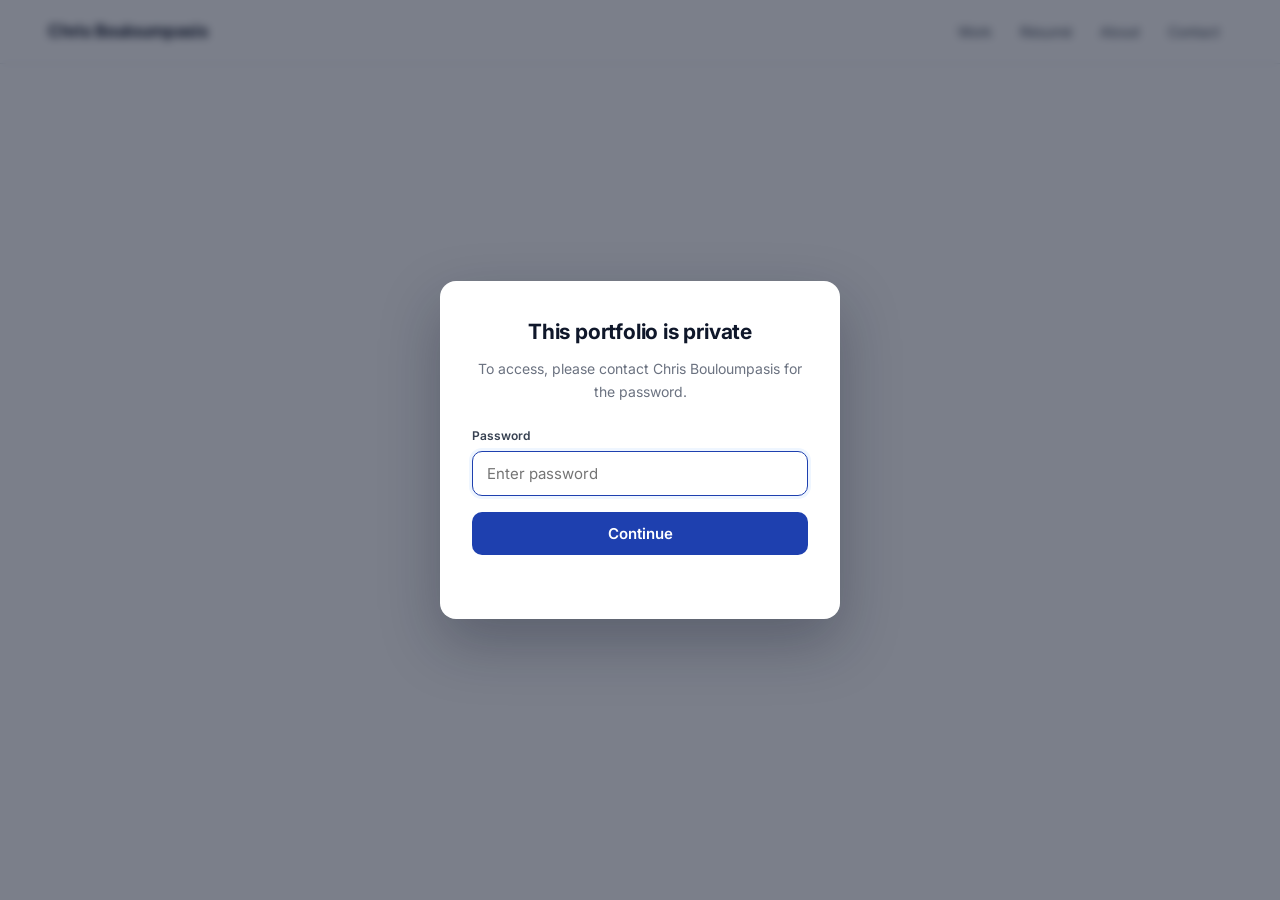
<file: index.html>
<!DOCTYPE html>
<html lang="en">
<head>
  <meta charset="UTF-8" />
  <meta name="viewport" content="width=device-width, initial-scale=1.0" />
  <link rel="icon" href="data:image/svg+xml,<svg xmlns='http://www.w3.org/2000/svg' viewBox='0 0 32 32'><rect width='32' height='32' rx='7' fill='%231E40AF'/><text x='16' y='23' font-size='20' fill='white' font-family='Georgia,serif' text-anchor='middle'>C</text></svg>" />
  <title>Chris Bouloumpasis — UX Research &amp; Insights</title>
  <meta name="description" content="Chris Bouloumpasis — Lead UX Researcher with 10+ years across agency research, consumer insights, and big-tech product UX. Mixed-methods research that shapes product decisions." />
  <meta property="og:title" content="Chris Bouloumpasis — Lead UX Researcher" />
  <meta property="og:description" content="Lead UX Researcher — a decade across agency research, consumer insights, and product UX, turning ambiguity into decisions teams act on." />
  <meta property="og:type" content="website" />
  <meta property="og:url" content="https://chrisbl2433.github.io" />
  <meta property="og:image" content="https://chrisbl2433.github.io/images/profile.jpg" />
  <link rel="preconnect" href="https://fonts.googleapis.com" />
  <link rel="preconnect" href="https://fonts.gstatic.com" crossorigin />
  <link href="https://fonts.googleapis.com/css2?family=Inter:wght@300;400;500;600;700;800&display=swap" rel="stylesheet" />
  <link rel="stylesheet" href="styles.css" />
</head>
<body data-gated="true">

  <!-- Case study password modal -->
  <div id="cs-modal" role="dialog" aria-modal="true" aria-labelledby="cs-modal-title">
    <div class="gate-card">
      <div class="gate-title" id="cs-modal-title">This portfolio is private</div>
      <div class="gate-body-text">To access, please contact Chris Bouloumpasis for the password.</div>
      <label for="pw-input">Password</label>
      <input type="password" id="pw-input" placeholder="Enter password" autocomplete="current-password" />
      <button id="pw-submit">Continue</button>
      <div class="gate-error" id="pw-error"></div>
    </div>
  </div>

  <!-- Top navigation -->
  <header class="topnav">
    <a class="topnav-name" href="index.html">Chris Bouloumpasis</a>
    <button class="nav-toggle" aria-label="Menu" aria-expanded="false"><span></span><span></span><span></span></button>
    <nav class="topnav-links">
      <a href="#work">Work</a>
      <a href="#resume">Résumé</a>
      <a href="#about">About</a>
      <a href="#contact">Contact</a>
    </nav>
  </header>

  <!-- Main -->
  <main>

    <!-- HERO -->
    <section id="hero">
      <div class="section-label">UX Research Portfolio</div>
      <h1>Turning ambiguity<br>into decisions.</h1>
      <p class="hero-intro">
        I'm a Lead UX Researcher with over a decade of experience — from consumer insights and market research for global brands (FMCG, finance, tech, and media), on both the client and agency side, to product UX research in big tech. That range means I match the method to the question and speak the language of business, design, and engineering alike.
        <br><br>
        I help product teams make their hardest calls with confidence: which problems are worth solving, what to build first, and when to change course. I work end-to-end across qualitative, quantitative, and mixed methods, increasingly with AI in the loop — and what sets the work apart is where it lands: not a report that gets filed, but a recommendation that redirects a roadmap, retires a weak bet, or unblocks a stalled launch.
      </p>
      <div class="hero-stats">
        <div class="hero-stat"><div class="n">10+ yrs</div><div class="l">in research</div></div>
        <div class="hero-stat"><div class="n">Qual + Quant</div><div class="l">mixed methods UXR, end-to-end</div></div>
        <div class="hero-stat"><div class="n">Agency + In-house</div><div class="l">consumer insights &amp; market research, global brands</div></div>
      </div>
      <div class="hero-chips">
        <span class="chip">Generative &amp; Foundational</span>
        <span class="chip">Evaluative &amp; Usability</span>
        <span class="chip">Survey Design &amp; Analysis</span>
        <span class="chip">Quantitative &amp; Statistics</span>
        <span class="chip">Mixed Methods</span>
        <span class="chip">Research Strategy &amp; Leadership</span>
      </div>
      <a class="cv-btn" href="Chris_Bouloumpasis_CV.pdf" download>Download CV (PDF)</a>
    </section>

    <!-- WORK -->
    <section id="work">
      <div class="section-label">Selected Work</div>
      <h2>Case Studies</h2>
      <div class="case-cards">

        <!-- Card 1 -->
        <a class="case-card" href="case-study-1.html">
          <div class="case-card-body">
            <div class="case-card-meta">2020</div>
            <div class="case-card-title">Worth Paying For</div>
            <p class="case-card-desc">A food-delivery marketplace wanted to launch a paid monthly subscription but had no defined value proposition. 0→1 multi-market research — qualitative discovery plus a KANO and price-sensitivity survey (n=300/market) — defined the benefit bundle, the price band, and the market-tiered launch sequence.</p>
            <div class="case-tags"><span class="case-tag">Generative Interviews</span><span class="case-tag">Ethnography</span><span class="case-tag">Concept Testing</span><span class="case-tag">KANO Survey</span><span class="case-tag">Multi-market</span></div>
          </div>
          <div class="case-card-illus">
            <svg viewBox="0 0 200 180" fill="none" xmlns="http://www.w3.org/2000/svg" aria-hidden="true">
              <text x="100" y="16" text-anchor="middle" font-size="8" fill="#9CA3AF" font-family="Inter,sans-serif">What drives subscription value</text>
              <text x="8" y="46" font-size="7" fill="#6B7280" font-family="Inter,sans-serif">Speed</text><rect x="58" y="36" width="130" height="16" rx="3" fill="#1E40AF"/>
              <text x="8" y="72" font-size="7" fill="#6B7280" font-family="Inter,sans-serif">No fees</text><rect x="58" y="62" width="120" height="16" rx="3" fill="#1E40AF"/>
              <text x="8" y="98" font-size="7" fill="#6B7280" font-family="Inter,sans-serif">Selection</text><rect x="58" y="88" width="90" height="16" rx="3" fill="#60A5FA"/>
              <text x="8" y="124" font-size="7" fill="#6B7280" font-family="Inter,sans-serif">Loyalty</text><rect x="58" y="114" width="64" height="16" rx="3" fill="#93C5FD"/>
              <text x="8" y="150" font-size="7" fill="#9CA3AF" font-family="Inter,sans-serif">Vouchers</text><rect x="58" y="140" width="30" height="16" rx="3" fill="#E5E7EB"/>
            </svg>
          </div>
          <div class="card-lock-badge" aria-label="Password protected"><svg width="13" height="13" viewBox="0 0 24 24" fill="none" xmlns="http://www.w3.org/2000/svg"><rect x="4.5" y="10.5" width="15" height="11" rx="2" fill="#6B7280"/><path d="M8 10.5V7a4 4 0 0 1 8 0v3.5" stroke="#6B7280" stroke-width="2.2" stroke-linecap="round"/><circle cx="12" cy="16" r="1.5" fill="#fff"/></svg></div>
        </a>

        <!-- Card 2 -->
        <a class="case-card" href="case-study-2.html">
          <div class="case-card-body">
            <div class="case-card-meta">2022</div>
            <div class="case-card-title">Launch-Ready</div>
            <p class="case-card-desc">I designed and single-handedly ran the usability programme that set the product-quality bar for a new spatial-computing platform — 2 rounds a month for 6 months, in-lab and remote. It shaped 4 new features, drove continuous UX/UI improvements, caught 3 launch blockers, and held back 2 features that weren't ready.</p>
            <div class="case-tags"><span class="case-tag">Moderated Usability Testing</span><span class="case-tag">Unmoderated Usability Testing</span><span class="case-tag">Feature Validation</span><span class="case-tag">Continuous Testing</span></div>
          </div>
          <div class="case-card-illus">
            <svg viewBox="0 0 200 180" fill="none" xmlns="http://www.w3.org/2000/svg" aria-hidden="true">
              <text x="100" y="16" text-anchor="middle" font-size="8" fill="#9CA3AF" font-family="Inter,sans-serif">Feature quality vs launch bar</text>
              <text x="100" y="36" text-anchor="middle" font-size="7" fill="#6B7280" font-family="Inter,sans-serif">4 shipped</text>
              <circle cx="45" cy="60" r="7" fill="#1E40AF"/>
              <circle cx="82" cy="72" r="7" fill="#1E40AF"/>
              <circle cx="120" cy="54" r="7" fill="#1E40AF"/>
              <circle cx="158" cy="68" r="7" fill="#1E40AF"/>
              <line x1="18" y1="100" x2="186" y2="100" stroke="#1E40AF" stroke-width="1.5" stroke-dasharray="4 3"/>
              <text x="184" y="113" text-anchor="end" font-size="6.5" fill="#1E40AF" font-family="Inter,sans-serif">launch bar</text>
              <circle cx="85" cy="134" r="7" fill="#FCA5A5"/>
              <circle cx="125" cy="142" r="7" fill="#FCA5A5"/>
              <text x="105" y="166" text-anchor="middle" font-size="7" fill="#B91C1C" font-family="Inter,sans-serif">2 blocked</text>
            </svg>
          </div>
          <div class="card-lock-badge" aria-label="Password protected"><svg width="13" height="13" viewBox="0 0 24 24" fill="none" xmlns="http://www.w3.org/2000/svg"><rect x="4.5" y="10.5" width="15" height="11" rx="2" fill="#6B7280"/><path d="M8 10.5V7a4 4 0 0 1 8 0v3.5" stroke="#6B7280" stroke-width="2.2" stroke-linecap="round"/><circle cx="12" cy="16" r="1.5" fill="#fff"/></svg></div>
        </a>

        <!-- Card 3 -->
        <a class="case-card" href="case-study-3.html">
          <div class="case-card-body">
            <div class="case-card-meta">2018</div>
            <div class="case-card-title">Beyond Banking</div>
            <p class="case-card-desc">A banking app wanted to expand from everyday banking into investing — a new pillar. I led the 0→1 research end-to-end: generative discovery, concept testing, pre-production usability, and a post-launch app-review monitoring loop — prioritising the roadmap around confidence, guidance, and transparency.</p>
            <div class="case-tags"><span class="case-tag">Generative Interviews</span><span class="case-tag">Diary Study</span><span class="case-tag">Concept Testing</span><span class="case-tag">Usability Testing</span><span class="case-tag">0→1 Strategy</span></div>
          </div>
          <div class="case-card-illus">
            <svg viewBox="0 0 200 180" fill="none" xmlns="http://www.w3.org/2000/svg" aria-hidden="true">
              <text x="100" y="18" text-anchor="middle" font-size="8" fill="#9CA3AF" font-family="Inter,sans-serif">0→1 research loop</text>
              <rect x="16" y="36" width="76" height="28" rx="6" fill="#EFF6FF" stroke="#BFDBFE"/><text x="54" y="54" text-anchor="middle" font-size="7.5" fill="#1E3A8A" font-weight="600" font-family="Inter,sans-serif">Discover</text>
              <rect x="108" y="36" width="76" height="28" rx="6" fill="#EFF6FF" stroke="#BFDBFE"/><text x="146" y="54" text-anchor="middle" font-size="7.5" fill="#1E3A8A" font-weight="600" font-family="Inter,sans-serif">Concept</text>
              <rect x="108" y="112" width="76" height="28" rx="6" fill="#EFF6FF" stroke="#BFDBFE"/><text x="146" y="130" text-anchor="middle" font-size="7.5" fill="#1E3A8A" font-weight="600" font-family="Inter,sans-serif">Usability</text>
              <rect x="16" y="112" width="76" height="28" rx="6" fill="#1E40AF"/><text x="54" y="130" text-anchor="middle" font-size="7.5" fill="#fff" font-weight="600" font-family="Inter,sans-serif">Monitor</text>
              <path d="M92 50 L104 50" stroke="#BFDBFE" stroke-width="2"/><path d="M101 47 L105 50 L101 53" stroke="#BFDBFE" stroke-width="2" fill="none"/>
              <path d="M146 64 L146 108" stroke="#BFDBFE" stroke-width="2"/><path d="M143 105 L146 109 L149 105" stroke="#BFDBFE" stroke-width="2" fill="none"/>
              <path d="M108 126 L96 126" stroke="#BFDBFE" stroke-width="2"/><path d="M99 123 L95 126 L99 129" stroke="#BFDBFE" stroke-width="2" fill="none"/>
              <path d="M54 112 L54 68" stroke="#BFDBFE" stroke-width="2"/><path d="M51 71 L54 67 L57 71" stroke="#BFDBFE" stroke-width="2" fill="none"/>
            </svg>
          </div>
          <div class="card-lock-badge" aria-label="Password protected"><svg width="13" height="13" viewBox="0 0 24 24" fill="none" xmlns="http://www.w3.org/2000/svg"><rect x="4.5" y="10.5" width="15" height="11" rx="2" fill="#6B7280"/><path d="M8 10.5V7a4 4 0 0 1 8 0v3.5" stroke="#6B7280" stroke-width="2.2" stroke-linecap="round"/><circle cx="12" cy="16" r="1.5" fill="#fff"/></svg></div>
        </a>

        <!-- Card 4 -->
        <a class="case-card" href="case-study-4.html">
          <div class="case-card-body">
            <div class="case-card-meta">2026</div>
            <div class="case-card-title">Pioneering AI in Research</div>
            <p class="case-card-desc">I build AI into my research work — AI-assisted support for live sessions, stronger research planning before fieldwork starts, early-stage concept testing, and faster synthesis. Built to augment researchers, not replace them, with rigour intact.</p>
            <div class="case-tags"><span class="case-tag">AI-Assisted Research</span><span class="case-tag">Research Planning Support</span><span class="case-tag">Concept Pressure-Testing</span><span class="case-tag">LLM-Assisted Synthesis</span></div>
          </div>
          <div class="case-card-illus">
            <svg viewBox="0 0 200 180" fill="none" xmlns="http://www.w3.org/2000/svg" aria-hidden="true">
              <text x="100" y="16" text-anchor="middle" font-size="8" fill="#9CA3AF" font-family="Inter,sans-serif">AI-assisted research</text>
              <line x1="100" y1="95" x2="42" y2="47" stroke="#BFDBFE" stroke-width="2"/>
              <line x1="100" y1="95" x2="158" y2="47" stroke="#BFDBFE" stroke-width="2"/>
              <line x1="100" y1="95" x2="42" y2="143" stroke="#BFDBFE" stroke-width="2"/>
              <line x1="100" y1="95" x2="158" y2="143" stroke="#BFDBFE" stroke-width="2"/>
              <rect x="10" y="36" width="64" height="22" rx="6" fill="#EFF6FF" stroke="#BFDBFE"/><text x="42" y="50" text-anchor="middle" font-size="6.5" fill="#1E3A8A" font-weight="600" font-family="Inter,sans-serif">Live sessions</text>
              <rect x="126" y="36" width="64" height="22" rx="6" fill="#EFF6FF" stroke="#BFDBFE"/><text x="158" y="50" text-anchor="middle" font-size="6.5" fill="#1E3A8A" font-weight="600" font-family="Inter,sans-serif">Planning</text>
              <rect x="10" y="132" width="64" height="22" rx="6" fill="#EFF6FF" stroke="#BFDBFE"/><text x="42" y="146" text-anchor="middle" font-size="6.5" fill="#1E3A8A" font-weight="600" font-family="Inter,sans-serif">Concept test</text>
              <rect x="126" y="132" width="64" height="22" rx="6" fill="#EFF6FF" stroke="#BFDBFE"/><text x="158" y="146" text-anchor="middle" font-size="6.5" fill="#1E3A8A" font-weight="600" font-family="Inter,sans-serif">Synthesis</text>
              <circle cx="100" cy="95" r="22" fill="#1E40AF"/><text x="100" y="99" text-anchor="middle" font-size="10" fill="#fff" font-weight="600" font-family="Inter,sans-serif">AI</text>
            </svg>
          </div>
          <div class="card-lock-badge" aria-label="Password protected"><svg width="13" height="13" viewBox="0 0 24 24" fill="none" xmlns="http://www.w3.org/2000/svg"><rect x="4.5" y="10.5" width="15" height="11" rx="2" fill="#6B7280"/><path d="M8 10.5V7a4 4 0 0 1 8 0v3.5" stroke="#6B7280" stroke-width="2.2" stroke-linecap="round"/><circle cx="12" cy="16" r="1.5" fill="#fff"/></svg></div>
        </a>

        <!-- Card 5 -->
        <a class="case-card" href="case-study-5.html">
          <div class="case-card-body">
            <div class="case-card-meta">2021</div>
            <div class="case-card-title">Research That Compounds</div>
            <p class="case-card-desc">Research was being commissioned faster than it could be reused. I built the research operating system — a searchable source of truth for 23 studies across 12 markets, a peer-review quality bar, and org-wide self-serve templates — turning one-off studies into compounding, reusable knowledge.</p>
            <div class="case-tags"><span class="case-tag">Research Repository</span><span class="case-tag">Peer-Review Programme</span><span class="case-tag">Democratisation</span><span class="case-tag">Research Ops</span></div>
          </div>
          <div class="case-card-illus">
            <svg viewBox="0 0 200 180" fill="none" xmlns="http://www.w3.org/2000/svg" aria-hidden="true">
              <text x="100" y="16" text-anchor="middle" font-size="8" fill="#9CA3AF" font-family="Inter,sans-serif">Insight that compounds</text>
              <line x1="24" y1="150" x2="188" y2="150" stroke="#D1D5DB" stroke-width="1"/>
              <line x1="24" y1="28" x2="24" y2="150" stroke="#D1D5DB" stroke-width="1"/>
              <path d="M24 142 Q 120 138 186 40" stroke="#1E40AF" stroke-width="2.5" fill="none"/>
              <path d="M24 142 L186 118" stroke="#9CA3AF" stroke-width="1.5" stroke-dasharray="4 3"/>
              <text x="150" y="44" font-size="7" fill="#1E40AF" font-weight="600" font-family="Inter,sans-serif">reused</text>
              <text x="150" y="112" font-size="7" fill="#9CA3AF" font-family="Inter,sans-serif">one-off</text>
              <text x="105" y="168" text-anchor="middle" font-size="7" fill="#9CA3AF" font-family="Inter,sans-serif">time →</text>
            </svg>
          </div>
          <div class="card-lock-badge" aria-label="Password protected"><svg width="13" height="13" viewBox="0 0 24 24" fill="none" xmlns="http://www.w3.org/2000/svg"><rect x="4.5" y="10.5" width="15" height="11" rx="2" fill="#6B7280"/><path d="M8 10.5V7a4 4 0 0 1 8 0v3.5" stroke="#6B7280" stroke-width="2.2" stroke-linecap="round"/><circle cx="12" cy="16" r="1.5" fill="#fff"/></svg></div>
        </a>

      </div>
      <p class="disclaimer">Note: These case studies are illustrative. My methods, approach, and expertise are real, but the specific projects, companies, data, and figures shown are anonymised, simplified, or hypothetical, and should not be read as verified accounts of specific engagements.</p>
    </section>

    <!-- RÉSUMÉ -->
    <section id="resume">
      <div class="section-label">Résumé</div>
      <h2>Experience &amp; Skills</h2>

      <div class="resume-section">
        <div class="resume-section-title">Professional Summary</div>
        <p style="margin-top:0; font-size:15.5px;">Lead UX Researcher with 10+ years of experience, delivering end-to-end research for complex consumer products, including AI-driven and global digital services. Deep expertise in mixed methods, from lab-based and remote usability testing to discovery interviews and large-scale quantitative programmes. As a research lead I set quality bars, build research programmes and infrastructure, and mentor researchers — and I'm a trusted strategic partner to Product and Design leadership, translating user insight into evidence-based product decisions.</p>
      </div>

      <div class="resume-section">
        <div class="resume-section-title">Professional Experience</div>

        <div class="resume-item">
          <div class="resume-item-header"><span class="resume-item-title">Meta — Senior UX Researcher</span><span class="resume-item-date">Nov 2021 – Present · London, UK</span></div>
          <ul class="resume-bullets">
            <li><strong>Lead end-to-end research</strong> across complex, global consumer products including AI-driven experiences, partnering with Product and Design leadership to shape product and strategy.</li>
            <li><strong>Act as a strategic research partner</strong>, translating user research into roadmap strategy and go/no-go decisions and serving as a trusted research voice in cross-functional planning forums.</li>
            <li><strong>Drive measurable impact</strong>, synthesising qualitative findings with behavioural analytics alongside Data Science and contributing to a measurable uplift in product adoption.</li>
            <li><strong>Pioneer AI-native research</strong>, building AI-assisted workflows and agents that accelerate synthesis and raise insight speed and quality — recognised as a leading AI-native researcher.</li>
            <li><strong>Mentor junior researchers</strong> and embed methodological best practice across the research community.</li>
          </ul>
        </div>

        <div class="resume-item">
          <div class="resume-item-header"><span class="resume-item-title">Deliveroo — Consumer Insights &amp; User Researcher</span><span class="resume-item-date">Sep 2019 – Oct 2021 · London, UK</span></div>
          <ul class="resume-bullets">
            <li><strong>Owned mixed-methods research across 12 international markets</strong> into customer discovery and decision-making on a multi-sided marketplace, informing localised product and UX changes that improved conversion.</li>
            <li><strong>Partnered with Product, Marketing &amp; Operations</strong> to assess and prioritise research demand across competing needs in a fast-moving environment.</li>
            <li><strong>Managed external agencies and directed global fieldwork</strong> across concurrent multi-market projects, maintaining quality, pace, and scope under tight timelines.</li>
          </ul>
        </div>

        <div class="resume-item">
          <div class="resume-item-header"><span class="resume-item-title">MetrixLab UK (Toluna) — Associate Research Director</span><span class="resume-item-date">Aug 2013 – Sep 2019 · London, UK</span></div>
          <ul class="resume-bullets">
            <li><strong>Designed and executed 100+ large-scale studies</strong> across advertising effectiveness, brand health tracking, and product testing for global FMCG brands (Unilever, Heineken, Nestlé, Google).</li>
            <li><strong>Researched 50+ brands</strong> to deepen user understanding and improve decision-making across marketing strategy, product innovation, and advertising.</li>
            <li><strong>Line-managed a team of 4</strong> with full P&amp;L accountability, fostering methodological excellence and customer-first thinking.</li>
          </ul>
        </div>
      </div>

      <div class="resume-section">
        <div class="resume-section-title">AI</div>
        <div class="skill-tags">
          <span class="skill-tag">LLMs (Claude, Gemini, ChatGPT)</span><span class="skill-tag">LLM-accelerated Synthesis</span><span class="skill-tag">Agentic Evaluation</span><span class="skill-tag">AI Research Co-pilots</span><span class="skill-tag">Research Agents &amp; Tooling</span><span class="skill-tag">Prompt Engineering</span><span class="skill-tag">AI-assisted Analysis</span>
        </div>
      </div>

      <div class="resume-section">
        <div class="resume-section-title">Tools</div>
        <div class="skill-tags">
          <span class="skill-tag">Figma</span><span class="skill-tag">Miro</span><span class="skill-tag">UserTesting</span><span class="skill-tag">Dscout</span><span class="skill-tag">Maze</span><span class="skill-tag">Lookback</span><span class="skill-tag">Qualtrics</span><span class="skill-tag">SurveyMonkey</span><span class="skill-tag">SPSS</span><span class="skill-tag">Looker</span><span class="skill-tag">SQL</span><span class="skill-tag">Python (in progress)</span><span class="skill-tag">Google Workspace</span>
        </div>
      </div>

      <div class="resume-section">
        <div class="resume-section-title">Research Methods</div>
        <div class="skill-tags">
          <span class="skill-tag">End-to-end Study Design</span><span class="skill-tag">Usability Testing (moderated &amp; unmoderated)</span><span class="skill-tag">Iterative Prototype Testing</span><span class="skill-tag">Discovery Interviews</span><span class="skill-tag">Survey Design</span><span class="skill-tag">Diary Studies</span><span class="skill-tag">Ethnography</span><span class="skill-tag">Concept Testing</span><span class="skill-tag">Statistical Analysis</span><span class="skill-tag">Sample Sizing</span><span class="skill-tag">Participant Recruiting &amp; Screening</span><span class="skill-tag">Reporting &amp; Synthesis</span>
        </div>
      </div>

      <div class="resume-section">
        <div class="resume-section-title">Education</div>
        <div class="resume-item">
          <div class="resume-item-header"><span class="resume-item-title">MSc Marketing Research (Strategy)</span><span class="resume-item-date">2012 – 2013</span></div>
          <div class="resume-item-sub">Tilburg University, Netherlands</div>
        </div>
        <div class="resume-item">
          <div class="resume-item-header"><span class="resume-item-title">BSc Marketing &amp; Communication</span><span class="resume-item-date">2005 – 2011</span></div>
          <div class="resume-item-sub">Athens University of Economics and Business, Greece</div>
        </div>
      </div>

      <div class="resume-section">
        <div class="resume-section-title">Personal Interests</div>
        <div class="skill-tags">
          <span class="skill-tag">Personal Finance &amp; Investing</span><span class="skill-tag">Generative AI</span>
        </div>
      </div>
    </section>

    <!-- ABOUT -->
    <section id="about">
      <div class="section-label">About</div>
      <div class="about-grid">
        <div>
          <h2>About me</h2>
          <p>I'm a Lead UX Researcher with over a decade of experience. My foundation is understanding people: what they need, how they behave, and how they relate to the technology around them. I pair deep qualitative and behavioural insight with rigorous quantitative methods, giving teams both the understanding and the confidence to act.</p>
          <p>The part that matters most to me is impact. I use research as a strategic lever to help teams decide what to build, when to ship, when to stop, and where to invest. I match the method to the level of ambiguity, I know when research adds the most value, and I treat storytelling as part of the craft. I also build AI into the research workflow to raise the speed and quality of insight, without compromising rigour.</p>
          <p>Across every domain, my aim is the same: to make research consequential. My work has informed product direction and strategy, sharpened UI and UX decisions, and helped teams make better products by grounding them in real user evidence. I work as a strategic partner rather than a service function, close to where decisions get made, not just where data gets gathered.</p>
        </div>
        <div>
          <img class="about-photo" src="images/profile.jpg" alt="Chris Bouloumpasis" />
        </div>
      </div>
    </section>

    <!-- CONTACT -->
    <section id="contact">
      <div class="section-label">Contact</div>
      <h2>Get in touch</h2>
      <div class="contact-card">
        <p>I'm always happy to connect with product teams, researchers, and people thinking carefully about how research can shape better products.</p>
        <a class="contact-link" href="mailto:c.bouloumpasis@hotmail.com"><div class="contact-link-icon">✉️</div>c.bouloumpasis@hotmail.com</a>
        <a class="contact-link" href="https://www.linkedin.com/in/chris-bouloumpasis-15271053/" target="_blank" rel="noopener"><div class="contact-link-icon">💼</div>LinkedIn</a>
        <div class="contact-link"><div class="contact-link-icon">📍</div>London, UK</div>
        <a class="contact-link" href="Chris_Bouloumpasis_CV.pdf" download><div class="contact-link-icon">📄</div>Download CV (PDF)</a>
      </div>
    </section>

  </main>

  <script src="script.js"></script>
</body>
</html>
</file>
<file: styles.css>
/* =========================================================
   Portfolio — minimal editorial redesign
   Top navigation · centered content · all-sans (Inter)
   Primary: #1E40AF (dark blue) with tint ladder
   ========================================================= */

:root {
  --indigo:        #1E40AF;   /* dark blue (primary) */
  --indigo-600:    #1E3A8A;   /* darker blue (hover) */
  --indigo-400:    #60A5FA;
  --indigo-300:    #93C5FD;
  --indigo-200:    #BFDBFE;
  --indigo-50:     #EFF6FF;
  --indigo-ink:    #1E3A8A;

  --ink:           #0F172A;
  --body:          #374151;
  --muted:         #6B7280;
  --faint:         #9CA3AF;
  --line:          #E5E7EB;
  --line-soft:     #F3F4F6;
  --bg:            #FFFFFF;
  --bg-alt:        #F8FAFC;

  --alert-ink:     #B91C1C;

  --nav-h:         64px;
  --content-max:   880px;
  --radius:        14px;
  --radius-sm:     10px;
  --shadow:        0 1px 2px rgba(15,23,42,.04), 0 8px 24px rgba(15,23,42,.06);
  --shadow-hover:  0 2px 6px rgba(30,64,175,.10), 0 16px 40px rgba(30,64,175,.12);
}

* { box-sizing: border-box; }
html { scroll-behavior: smooth; }

body {
  margin: 0;
  font-family: "Inter", -apple-system, BlinkMacSystemFont, "Segoe UI", sans-serif;
  font-weight: 400;
  color: var(--body);
  background: var(--bg);
  line-height: 1.65;
  -webkit-font-smoothing: antialiased;
}

h1, h2, h3, h4 { font-family: "Inter", sans-serif; color: var(--ink); font-weight: 700; letter-spacing: -.02em; }
a { color: inherit; text-decoration: none; }

/* ---------- Top navigation ---------- */
.topnav {
  position: sticky; top: 0; z-index: 60;
  display: flex; align-items: center; justify-content: space-between;
  height: var(--nav-h);
  padding: 0 clamp(20px, 5vw, 48px);
  background: rgba(255,255,255,.85);
  backdrop-filter: saturate(160%) blur(8px);
  border-bottom: 1px solid var(--line);
}
.topnav-name { font-weight: 700; font-size: 17px; color: var(--ink); letter-spacing: -.01em; }
.topnav-links { display: flex; align-items: center; gap: 4px; }
.topnav-links a {
  padding: 8px 12px; border-radius: 8px; font-size: 14px; color: var(--body);
  transition: background .15s, color .15s;
}
.topnav-links a:hover { background: var(--indigo-50); color: var(--indigo); }
.topnav-cv { margin-left: 8px; background: var(--indigo); color: #fff !important; font-weight: 600; }
.topnav-cv:hover { background: var(--indigo-600) !important; color: #fff !important; }
.nav-toggle { display: none; background: none; border: none; cursor: pointer; flex-direction: column; gap: 4px; padding: 6px; }
.nav-toggle span { width: 22px; height: 2px; background: var(--ink); border-radius: 2px; }

/* ---------- Layout ---------- */
main { max-width: var(--content-max); margin: 0 auto; padding: 56px clamp(20px, 5vw, 48px) 120px; }
section { padding: 44px 0; scroll-margin-top: 84px; }
section + section { border-top: 1px solid var(--line-soft); }

.section-label {
  font-size: 11px; letter-spacing: .16em; text-transform: uppercase;
  color: var(--indigo); font-weight: 600; margin-bottom: 16px;
}

/* ---------- Hero ---------- */
#hero { padding-top: 28px; text-align: center; }
#hero h1 { font-size: clamp(38px, 6vw, 58px); line-height: 1.04; margin: 0 0 24px; font-weight: 800; letter-spacing: -.03em; }
.hero-intro { font-size: 17px; color: var(--body); max-width: 640px; margin: 0 auto; text-align: left; }

.hero-stats {
  display: flex; flex-wrap: wrap; justify-content: center;
  margin: 34px auto 0; max-width: 700px;
  border: 1px solid var(--line); border-radius: var(--radius); overflow: hidden;
}
.hero-stat { flex: 1 1 150px; padding: 18px 14px; text-align: center; border-right: 1px solid var(--line); }
.hero-stat:last-child { border-right: none; }
.hero-stat .n { font-size: 22px; font-weight: 800; color: var(--indigo); letter-spacing: -.02em; }
.hero-stat .l { font-size: 12px; color: var(--muted); margin-top: 4px; line-height: 1.4; }

.hero-chips { display: flex; flex-wrap: wrap; gap: 8px; margin: 28px auto 0; justify-content: center; max-width: 700px; }
.chip {
  font-size: 12.5px; padding: 6px 13px; border-radius: 999px;
  background: var(--indigo-50); color: var(--indigo-ink); border: 1px solid var(--indigo-200); font-weight: 500;
}
.cv-btn {
  display: inline-block; margin-top: 30px; padding: 12px 24px;
  background: var(--indigo); color: #fff; border-radius: 10px; font-size: 14px; font-weight: 600;
  transition: background .15s, transform .15s;
}
.cv-btn:hover { background: var(--indigo-600); transform: translateY(-1px); }

h2 { font-size: 30px; margin: 0 0 24px; letter-spacing: -.02em; }

/* ---------- Case cards ---------- */
.case-cards { display: flex; flex-direction: column; gap: 18px; }
.case-card {
  position: relative; display: grid; grid-template-columns: 1fr 200px; gap: 24px; align-items: center;
  padding: 26px 28px; border: 1px solid var(--line); border-radius: var(--radius); background: var(--bg);
  box-shadow: var(--shadow); transition: transform .18s, box-shadow .18s, border-color .18s;
}
.case-card:hover { transform: translateY(-3px); box-shadow: var(--shadow-hover); border-color: var(--indigo-200); }
.case-card-body { min-width: 0; }
.case-card-meta { font-size: 12.5px; color: var(--faint); margin-bottom: 8px; }
.case-card-title { font-size: 21px; font-weight: 700; color: var(--ink); line-height: 1.25; margin-bottom: 10px; letter-spacing: -.01em; }
.case-card-desc { font-size: 14.5px; color: var(--body); margin: 0 0 14px; }
.case-tags { display: flex; flex-wrap: wrap; gap: 6px; }
.case-tag { font-size: 11.5px; padding: 4px 10px; border-radius: 6px; background: var(--line-soft); color: var(--muted); font-weight: 500; }
.case-card-illus { display: flex; align-items: center; justify-content: center; }
.case-card-illus svg { width: 100%; height: auto; max-height: 170px; }
.card-lock-badge {
  position: absolute; top: 16px; right: 16px; width: 26px; height: 26px;
  display: flex; align-items: center; justify-content: center; background: var(--line-soft); border-radius: 7px;
}

.disclaimer { margin-top: 26px; font-size: 12.5px; color: var(--faint); font-style: italic; }

/* ---------- About ---------- */
.about-grid { display: grid; grid-template-columns: 1fr 280px; gap: 40px; align-items: start; }
.about-grid p { margin: 0 0 16px; }
.about-photo { width: 100%; border-radius: var(--radius); object-fit: cover; box-shadow: var(--shadow); }

/* ---------- Résumé ---------- */
.resume-section { margin-bottom: 36px; }
.resume-section-title { font-size: 13px; font-weight: 600; color: var(--indigo); text-transform: uppercase; letter-spacing: .08em; margin-bottom: 16px; }
.resume-item { margin-bottom: 24px; }
.resume-item-header { display: flex; justify-content: space-between; align-items: baseline; gap: 16px; flex-wrap: wrap; }
.resume-item-title { font-weight: 600; color: var(--ink); font-size: 15.5px; }
.resume-item-date { font-size: 13px; color: var(--faint); white-space: nowrap; }
.resume-item-sub { font-size: 13.5px; color: var(--muted); margin-top: 2px; }
.resume-bullets { margin: 10px 0 0; padding-left: 18px; }
.resume-bullets li { font-size: 14.5px; margin-bottom: 8px; }
.resume-bullets strong { color: var(--ink); }

.skill-tags { display: flex; flex-wrap: wrap; gap: 8px; }
.skill-tag { font-size: 12.5px; padding: 6px 12px; border-radius: 999px; background: var(--bg-alt); border: 1px solid var(--line); color: var(--body); }

/* ---------- Contact ---------- */
.contact-card { border: 1px solid var(--line); border-radius: var(--radius); padding: 30px 32px; background: var(--bg-alt); max-width: 520px; }
.contact-card p { margin-top: 0; }
.contact-link { display: flex; align-items: center; gap: 12px; padding: 12px 0; border-top: 1px solid var(--line); font-size: 15px; color: var(--body); }
.contact-link:hover { color: var(--indigo); }
.contact-link-icon { font-size: 18px; }

/* ---------- Case-study detail page ---------- */
.back-link { font-size: 13px; color: var(--indigo); font-weight: 500; }
.case-detail { padding-top: 20px; }
.case-detail-hero {
  display: grid; grid-template-columns: 1fr 220px; gap: 32px; align-items: center;
  padding: 20px 0 36px; border-bottom: 1px solid var(--line);
}
.company-tag { display: inline-block; font-size: 12px; letter-spacing: .04em; color: var(--indigo); font-weight: 600; margin-bottom: 12px; }
.case-detail-hero h1 { font-size: 38px; line-height: 1.1; margin: 0 0 16px; letter-spacing: -.02em; }
.case-detail-hero p { font-size: 16.5px; color: var(--body); margin: 0; }
.case-detail-illus { display: flex; align-items: center; justify-content: center; }
.case-detail-illus svg { width: 100%; height: auto; max-height: 180px; }

.method-pills { display: flex; flex-wrap: wrap; gap: 7px; margin-top: 20px; }
.method-pill { font-size: 12px; padding: 5px 12px; border-radius: 999px; background: var(--indigo-50); color: var(--indigo-ink); border: 1px solid var(--indigo-200); font-weight: 500; }

.case-body { padding-top: 28px; }
.case-body h3 { font-weight: 700; font-size: 21px; color: var(--ink); margin: 34px 0 12px; letter-spacing: -.01em; }
.case-body p, .case-body li { font-size: 15.5px; }
.case-body ul { padding-left: 20px; }
.case-body li { margin-bottom: 10px; }

.highlight-box { background: var(--indigo-50); border: 1px solid var(--indigo-200); border-left: 4px solid var(--indigo); border-radius: var(--radius-sm); padding: 18px 22px; margin: 24px 0; }
.highlight-box p { margin: 0; font-size: 15.5px; color: var(--ink); }
.highlight-box.wise { background: var(--bg-alt); border-color: var(--line); border-left-color: var(--indigo-400); }

.phase-grid { display: grid; grid-template-columns: repeat(3, 1fr); gap: 14px; margin: 18px 0; }
.phase-box { border: 1px solid var(--line); border-radius: var(--radius-sm); padding: 18px; background: var(--bg); }
.phase-label { font-size: 12.5px; font-weight: 600; color: var(--indigo); margin-bottom: 8px; }
.phase-box p { margin: 0; font-size: 13.5px; color: var(--body); }

.method-detail { margin: 22px 0; border: 1px solid var(--line); border-radius: var(--radius-sm); background: var(--bg-alt); padding: 4px 18px; }
.method-detail summary { cursor: pointer; font-weight: 600; font-size: 14px; color: var(--indigo); padding: 12px 0; list-style: none; }
.method-detail summary::-webkit-details-marker { display: none; }
.method-detail summary::before { content: "▸ "; }
.method-detail[open] summary::before { content: "▾ "; }
.method-detail-body { padding: 0 0 14px; }
.method-detail-body p { margin: 0; font-size: 14.5px; }

.findings-list { list-style: none; padding: 0; margin: 16px 0; }
.findings-list li { display: flex; gap: 14px; align-items: flex-start; padding: 16px; margin-bottom: 10px; border: 1px solid var(--line); border-radius: var(--radius-sm); background: var(--bg); }
.find-icon { font-size: 20px; line-height: 1.3; flex-shrink: 0; }
.findings-list li span:last-child { font-size: 14.5px; }

.stat-row { display: flex; gap: 16px; flex-wrap: wrap; margin: 26px 0; }
.stat-box { flex: 1; min-width: 150px; text-align: center; border: 1px solid var(--line); border-radius: var(--radius-sm); padding: 22px 16px; background: var(--bg-alt); }
.stat-number { font-size: 28px; font-weight: 800; color: var(--indigo); line-height: 1.1; letter-spacing: -.02em; }
.stat-label { font-size: 12.5px; color: var(--muted); margin-top: 8px; }

/* ---------- Password gate modal ---------- */
#cs-modal { position: fixed; inset: 0; z-index: 100; background: rgba(15,23,42,.55); backdrop-filter: blur(4px); display: none; align-items: center; justify-content: center; }
#cs-modal.open { display: flex; }
.gate-card { width: min(400px, 90vw); background: #fff; border-radius: 16px; padding: 34px 32px; box-shadow: 0 24px 60px rgba(15,23,42,.3); text-align: center; }
.gate-lock-icon { margin-bottom: 14px; }
.gate-title { font-weight: 700; font-size: 21px; color: var(--ink); margin-bottom: 8px; letter-spacing: -.01em; }
.gate-body-text { font-size: 14px; color: var(--muted); margin-bottom: 22px; }
.gate-card label { display: block; text-align: left; font-size: 12px; font-weight: 600; color: var(--body); margin-bottom: 6px; }
.gate-card input { width: 100%; padding: 12px 14px; font-size: 15px; font-family: inherit; border: 1px solid var(--line); border-radius: 10px; margin-bottom: 16px; }
.gate-card input:focus { outline: none; border-color: var(--indigo); box-shadow: 0 0 0 3px var(--indigo-50); }
.gate-card button { width: 100%; padding: 12px; font-size: 15px; font-weight: 600; font-family: inherit; color: #fff; background: var(--indigo); border: none; border-radius: 10px; cursor: pointer; transition: background .15s; }
.gate-card button:hover { background: var(--indigo-600); }
.gate-error { color: var(--alert-ink); font-size: 13px; margin-top: 12px; min-height: 18px; }

/* Hide gated case-study content until unlocked (JS toggles .cs-locked) */
body.cs-locked main { display: none; }

/* ---------- Mobile ---------- */
@media (max-width: 820px) {
  .nav-toggle { display: flex; }
  .topnav-links {
    position: fixed; top: var(--nav-h); left: 0; right: 0;
    flex-direction: column; align-items: stretch; gap: 0;
    background: #fff; border-bottom: 1px solid var(--line); padding: 8px 16px 16px;
    transform: translateY(-10px); opacity: 0; pointer-events: none; transition: transform .2s, opacity .2s;
  }
  .topnav-links.open { transform: translateY(0); opacity: 1; pointer-events: auto; }
  .topnav-links a { padding: 12px; border-radius: 8px; }
  .topnav-cv { margin-left: 0; margin-top: 6px; text-align: center; }

  #hero h1 { font-size: 38px; }
  .case-card { grid-template-columns: 1fr; }
  .case-card-illus { display: none; }
  .about-grid { grid-template-columns: 1fr; }
  .case-detail-hero { grid-template-columns: 1fr; }
  .case-detail-illus { display: none; }
  .phase-grid { grid-template-columns: 1fr; }
}
</file>
